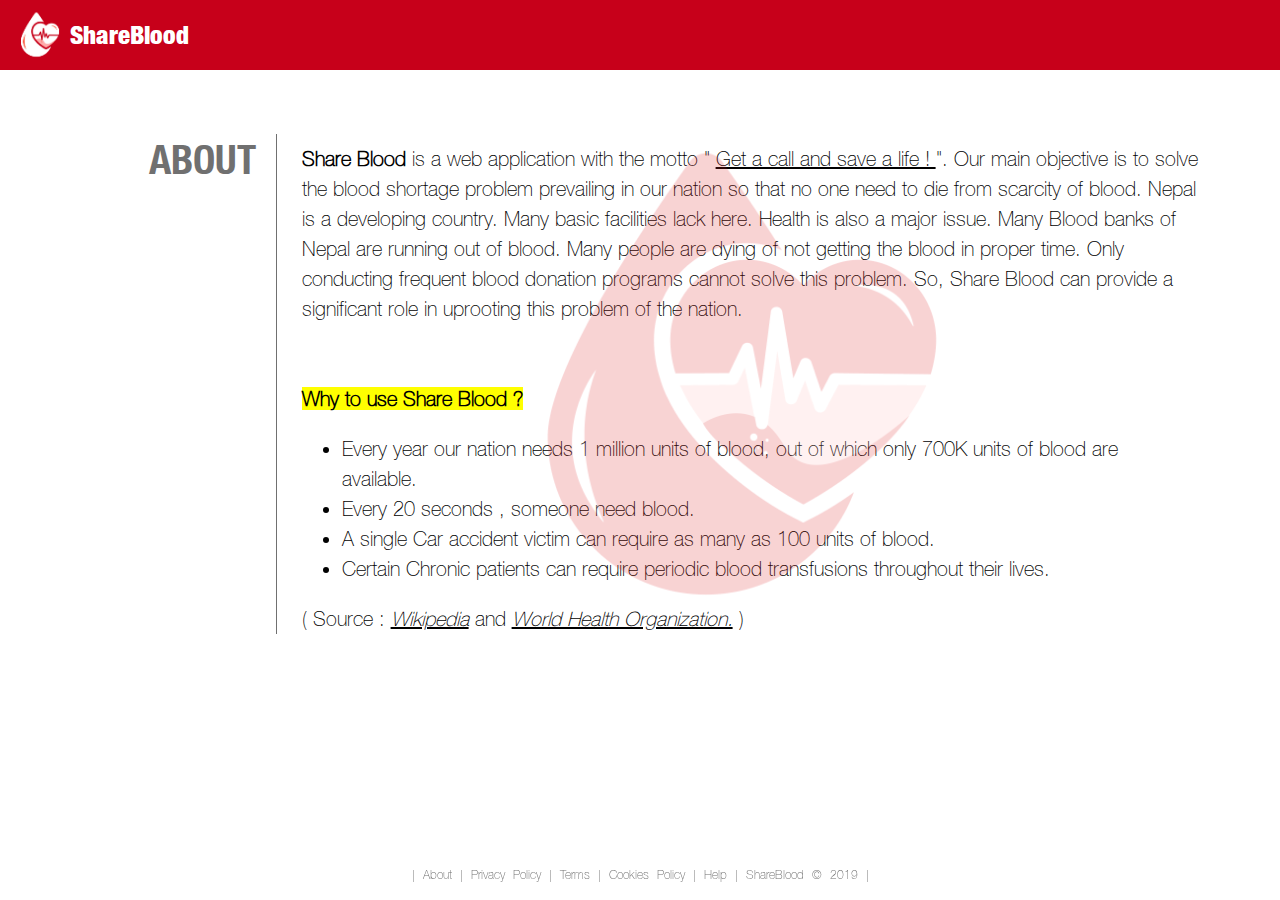
<file: about.html>
<!DOCTYPE html>
<html lang="en">
<head>
    <meta charset="UTF-8">
    <meta name="viewport" content="width=device-width, initial-scale=1.0">
    <meta http-equiv="X-UA-Compatible" content="ie=edge">
    <title>About - ShareBlood</title>
    <link rel="stylesheet" href="css/footer.css">
</head>
<body>
     <!-- NarBar-->
     <div class = "nav" >
            <img src = "images/trans.png">
            <span id="shareblood">ShareBlood</span>
    </div>

    <!-- Body -->
    <div class="topic">
        ABOUT
    </div>
    <div class="contentbox">
        <img src="images/logo.png" alt="">
       <div class="content">
         <b>Share Blood</b> is a web application with the motto " <u>Get a call and save a life ! </u> ". Our main objective is to
         solve the blood shortage problem prevailing in our nation so that no one need to die from scarcity of blood. 
         Nepal is a developing country. Many basic facilities lack here. Health is also a major issue. Many Blood banks of Nepal are running out of blood. Many people are dying of not getting the blood in proper time. Only conducting frequent blood donation programs cannot solve this problem. So, Share Blood can provide a significant role in uprooting this problem of the nation.
         <br>
         <br>
         <br>
         <mark><b>Why to use Share Blood ?</b></mark>
         <ul>
             <li>Every year our nation needs 1 million units of blood, out of which only 700K units of blood are available.
             </li>
             <li>Every 20 seconds , someone need blood.
                </li>
             <li>A single Car accident victim can require as many as 100 units of blood.
                </li>
             <li>Certain Chronic patients can require periodic blood transfusions throughout their lives.
                </li>
         </ul>
         <span id="source">( Source : <i><u>Wikipedia</u></i> and <i><u>World Health Organization.</u></i> )</span>
         
        </div>
    </div>

      <!-- Footer -->
      <div class="footer">
            | <a href="about.html" target="_Blank">About</a>
            | <a href="privacy.html" target="_Blank">Privacy Policy</a>
            | <a href="terms.html" target="_Blank">Terms</a>
            | <a href="cookies.html" target="_Blank">Cookies Policy</a>
            | <a href="help.html" target="_Blank">Help</a>
            | ShareBlood &copy; 2019 |
        </div>

            <!-- JavaScritp File -->
    <script src='js/footer.js'></script>
    
</body>
</html>
</file>
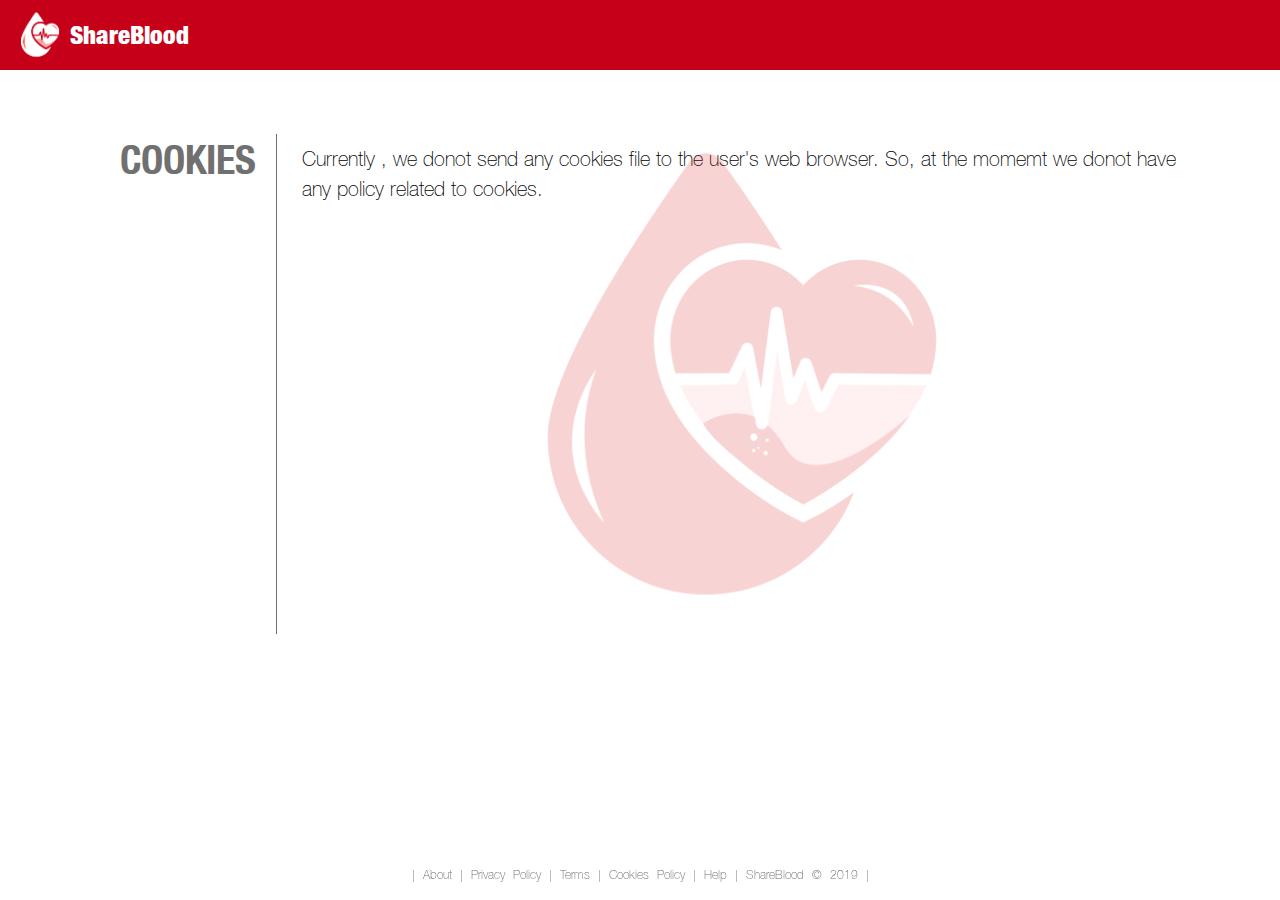
<file: cookies.html>
<!DOCTYPE html>
<html lang="en">
<head>
    <meta charset="UTF-8">
    <meta name="viewport" content="width=device-width, initial-scale=1.0">
    <meta http-equiv="X-UA-Compatible" content="ie=edge">
    <title>Cookies - ShareBlood</title>
    <link rel="stylesheet" href="css/footer.css">
</head>
<body>
     <!-- NarBar-->
     <div class = "nav" >
            <img src = "images/trans.png">
            <span id="shareblood">ShareBlood</span>
    </div>

    <!-- Body -->
    <div class="topic">
        COOKIES
    </div>
    <div class="contentbox">
        <img src="images/logo.png" alt="">
       <div class="content">
        Currently , we donot send any cookies file to the user's web browser. So, at the momemt we donot have any policy related to cookies.
        </div>
    </div>

      <!-- Footer -->
      <div class="footer">
            | <a href="about.html" target="_Blank">About</a>
            | <a href="privacy.html" target="_Blank">Privacy Policy</a>
            | <a href="terms.html" target="_Blank">Terms</a>
            | <a href="cookies.html" target="_Blank">Cookies Policy</a>
            | <a href="help.html" target="_Blank">Help</a>
            | ShareBlood &copy; 2019 |
        </div>
        
            <!-- JavaScritp File -->
    <script src='js/footer.js'></script>
    
</body>
</html>
</file>
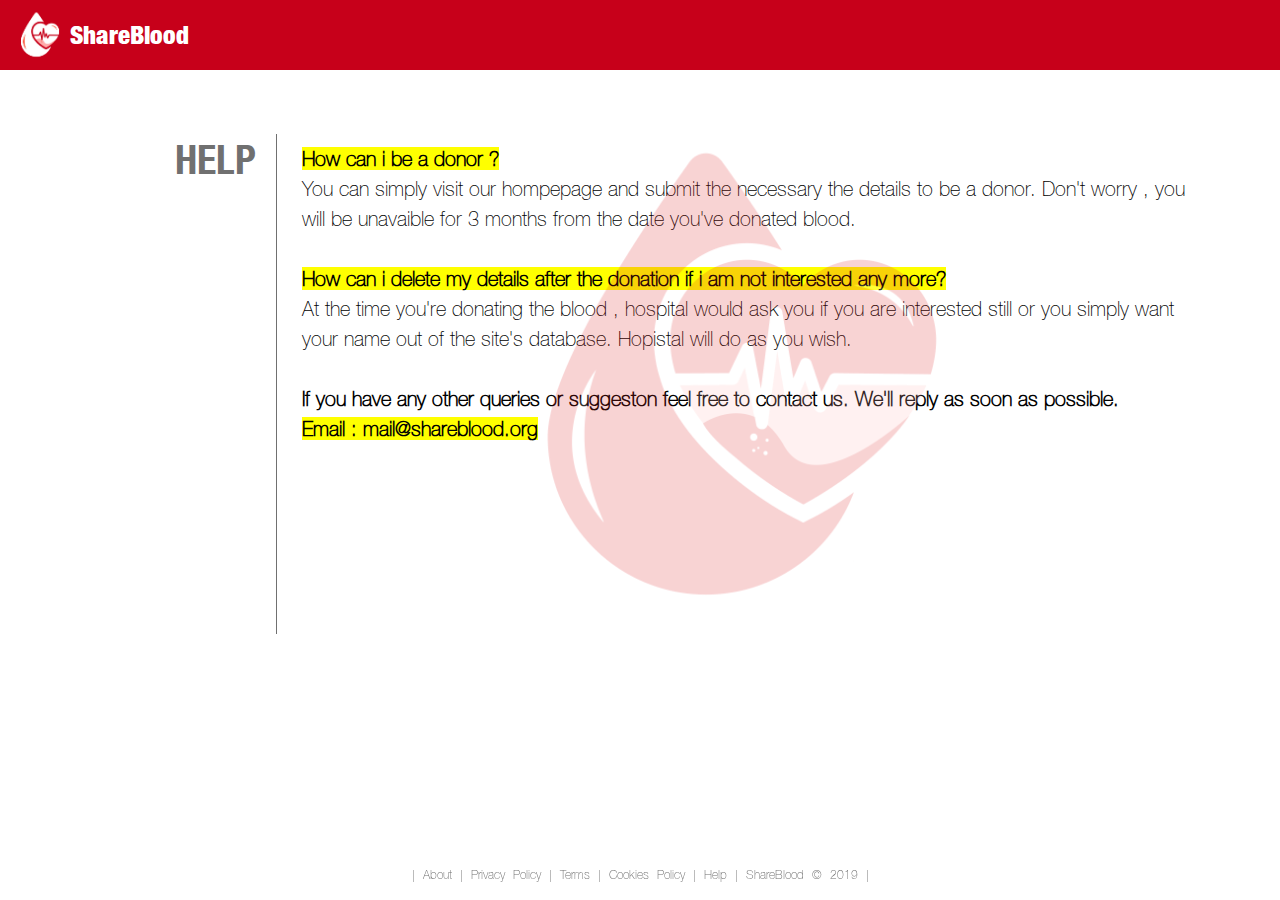
<file: help.html>
<!DOCTYPE html>
<html lang="en">
<head>
    <meta charset="UTF-8">
    <meta name="viewport" content="width=device-width, initial-scale=1.0">
    <meta http-equiv="X-UA-Compatible" content="ie=edge">
    <title>Help - ShareBlood</title>
    <link rel="stylesheet" href="css/footer.css">
</head>
<body>
     <!-- NarBar-->
     <div class = "nav" >
            <img src = "images/trans.png">
            <span id="shareblood">ShareBlood</span>
    </div>

    <!-- Body -->
    <div class="topic">
        HELP
    </div>
    <div class="contentbox">
        <img src="images/logo.png" alt="">
       <div class="content">
          <mark><strong>How can i be a donor ? </strong></mark> <br>
          You can simply visit our hompepage and submit the necessary the details to be a donor. Don't worry , you will be unavaible for 3 months from the date you've donated blood.
          <br><br>
        <mark><strong>How can i delete my details after the donation if i am not interested any more?</strong></mark> <br>
        At the time you're donating the blood , hospital would ask you if you are interested still or you simply want your name out of the site's database. Hopistal will do as you wish.
        <br><br>
        <strong>If you have any other queries or suggeston feel free to contact us. We'll reply as soon as possible.</strong>
        <br> <mark><strong>Email :  mail@shareblood.org </strong></mark>
    </div>
    </div>
       
      <!-- Footer -->
      <div class="footer">
            | <a href="about.html" target="_Blank">About</a>
            | <a href="privacy.html" target="_Blank">Privacy Policy</a>
            | <a href="terms.html" target="_Blank">Terms</a>
            | <a href="cookies.html" target="_Blank">Cookies Policy</a>
            | <a href="help.html" target="_Blank">Help</a>
            | ShareBlood &copy; 2019 |
        </div>
    
            <!-- JavaScritp File -->
    <script src='js/footer.js'></script>
    
</body>
</html>
</file>
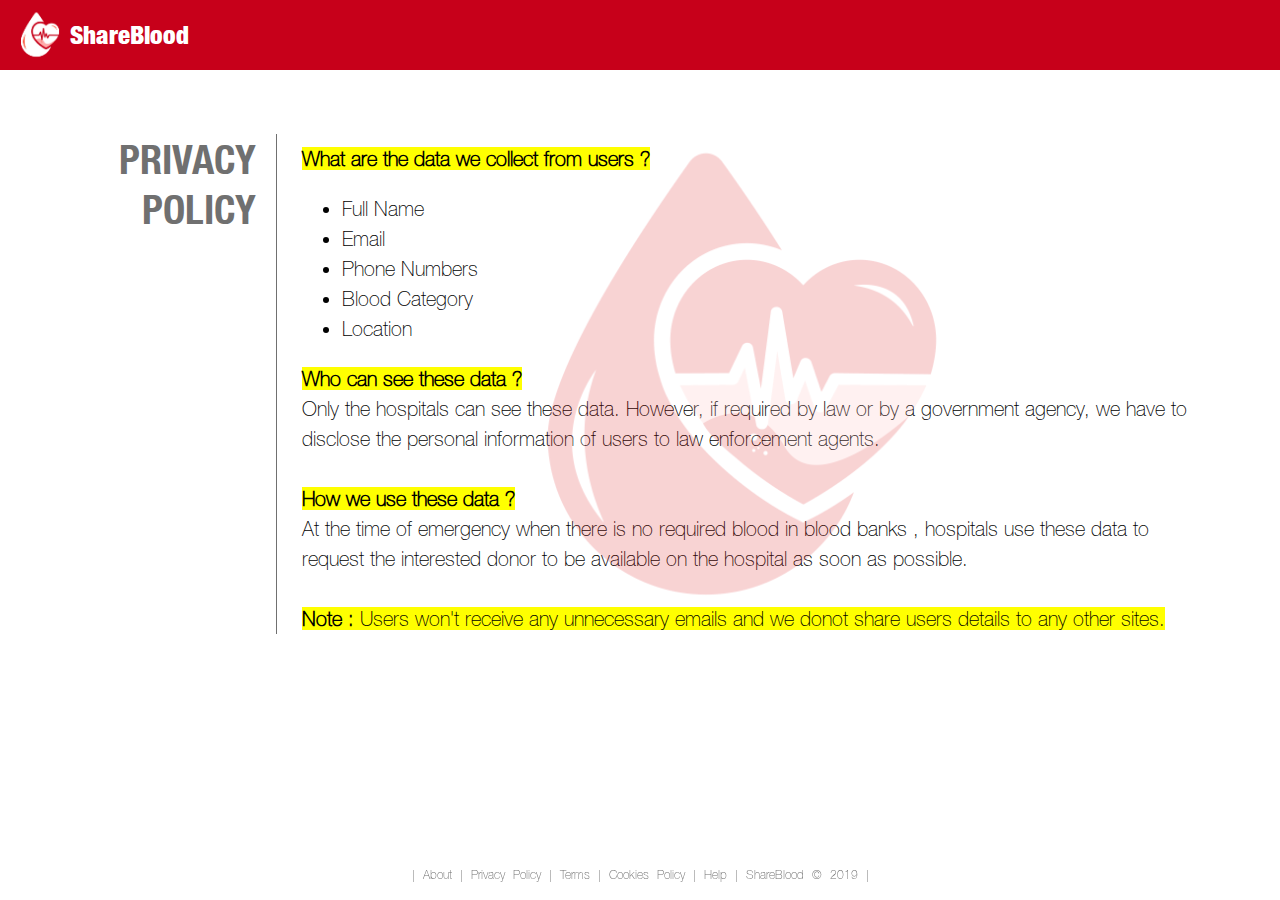
<file: privacy.html>
<!DOCTYPE html>
<html lang="en">
<head>
    <meta charset="UTF-8">
    <meta name="viewport" content="width=device-width, initial-scale=1.0">
    <meta http-equiv="X-UA-Compatible" content="ie=edge">
    <title>Privacy - ShareBlood</title>
    <link rel="stylesheet" href="css/footer.css">
</head>
<body>
    <!-- NarBar-->
    <div class = "nav" >
            <img src = "images/trans.png">
            <span id="shareblood">ShareBlood</span>
    </div>
     <!-- Body -->
     <div class="topic">
            PRIVACY POLICY
        </div>
        <div class="contentbox">
            <img src="images/logo.png" alt="">
           <div class="content">
            <mark><strong>What are the data we collect from users ?</strong></mark>
            <ul>
                <li>Full Name</li>
                <li>Email</li>
                <li>Phone Numbers</li>
                <li>Blood Category</li>
                <li>Location</li>
            </ul>
           <mark><strong>Who can see these data ?</strong></mark>  <br>
            Only the hospitals can see these data. However, if required by law or by a government agency, we have to disclose the personal information of users to law enforcement agents. <br><br>
            <mark><strong>How we use these data ?</strong></mark><br>
            At the time of emergency when there is no required blood in blood banks , hospitals use these data to request the interested donor to be available on the hospital as soon as possible.
            <br><br>
            <mark> <b>Note : </b>  Users won't receive any unnecessary emails and we donot share users details to any other sites. </mark>
            
            </div>
        </div>

           <!-- Footer -->
           <div class="footer">
                | <a href="about.html" target="_Blank">About</a>
                | <a href="privacy.html" target="_Blank">Privacy Policy</a>
                | <a href="terms.html" target="_Blank">Terms</a>
                | <a href="cookies.html" target="_Blank">Cookies Policy</a>
                | <a href="help.html" target="_Blank">Help</a>
                | ShareBlood &copy; 2019 |
            </div>


        <!-- JavaScritp File -->
        <script src='js/footer.js'></script>
</body>
</html>
</file>
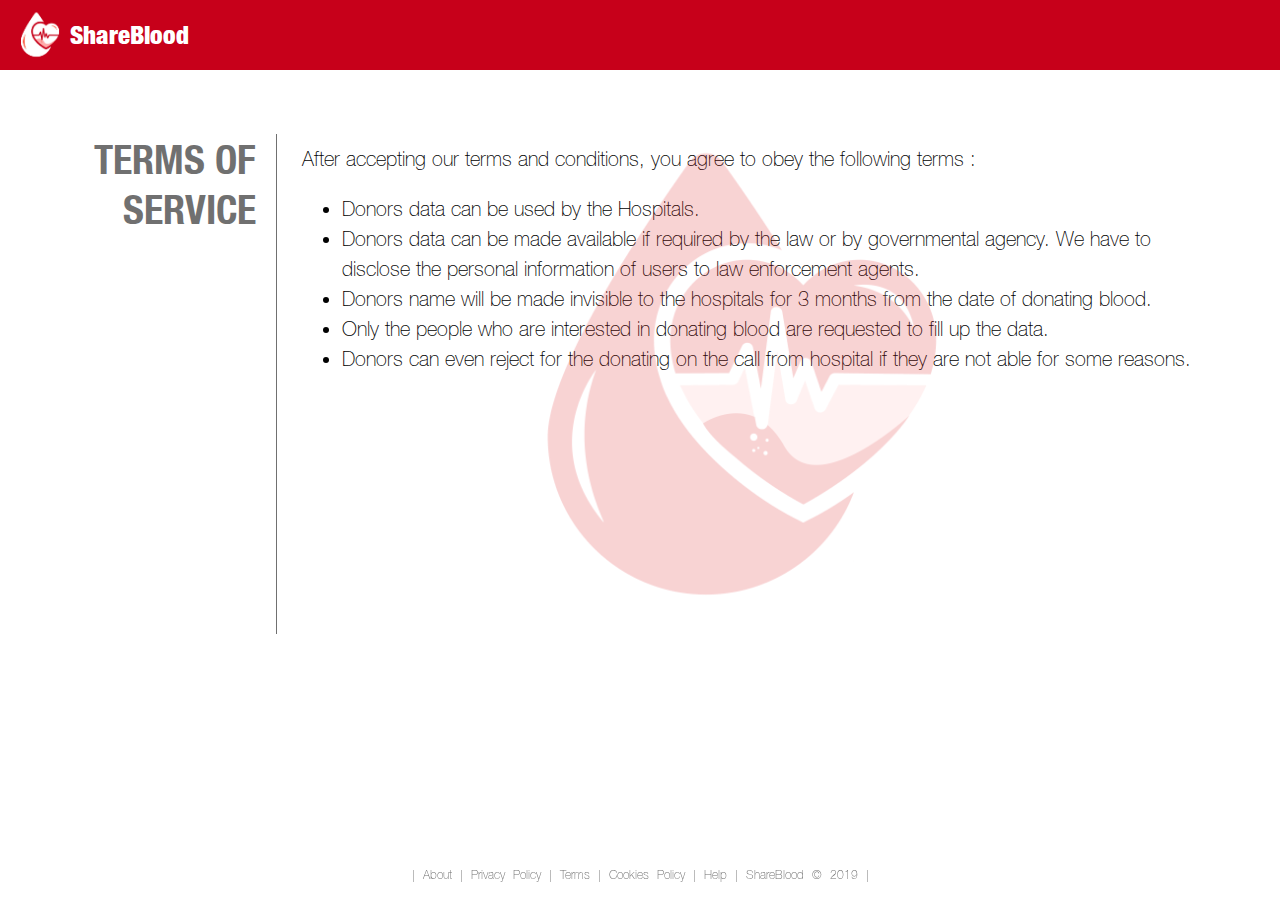
<file: terms.html>
<!DOCTYPE html>
<html lang="en">
<head>
    <meta charset="UTF-8">
    <meta name="viewport" content="width=device-width, initial-scale=1.0">
    <meta http-equiv="X-UA-Compatible" content="ie=edge">
    <title>Terms - ShareBlood</title>
    <link rel="stylesheet" href="css/footer.css">
</head>
<body>
     <!-- NarBar-->
     <div class = "nav" >
            <img src = "images/trans.png">
            <span id="shareblood">ShareBlood</span>
    </div>

    <!-- Body -->
    <div class="topic">
        TERMS OF SERVICE
    </div>
    <div class="contentbox">
        <img src="images/logo.png" alt="">
       <div class="content">
           
           After accepting our terms and conditions, you agree to obey the following terms :
           <ul>
               <li>Donors data can be used by the Hospitals.</li>
               <li>Donors data can be made available if required by the law or by governmental agency. We have to disclose the personal information of users to law enforcement agents.</li>
               <li>Donors name will be made invisible to the hospitals for 3 months from the date of donating blood.</li>
               <li>Only the people who are interested in donating blood are requested to fill up the data.</li>
               <li>Donors can even reject for the donating on the call from hospital if they are not able for some reasons. </li>
           </ul>
         
        </div>
    </div>

      <!-- Footer -->
      <div class="footer">
            | <a href="about.html" target="_Blank">About</a>
            | <a href="privacy.html" target="_Blank">Privacy Policy</a>
            | <a href="terms.html" target="_Blank">Terms</a>
            | <a href="cookies.html" target="_Blank">Cookies Policy</a>
            | <a href="help.html" target="_Blank">Help</a>
            | ShareBlood &copy; 2019 |
        </div>

    <!-- JavaScritp File -->
    <script src='js/footer.js'></script>
    
</body>
</html>
</file>
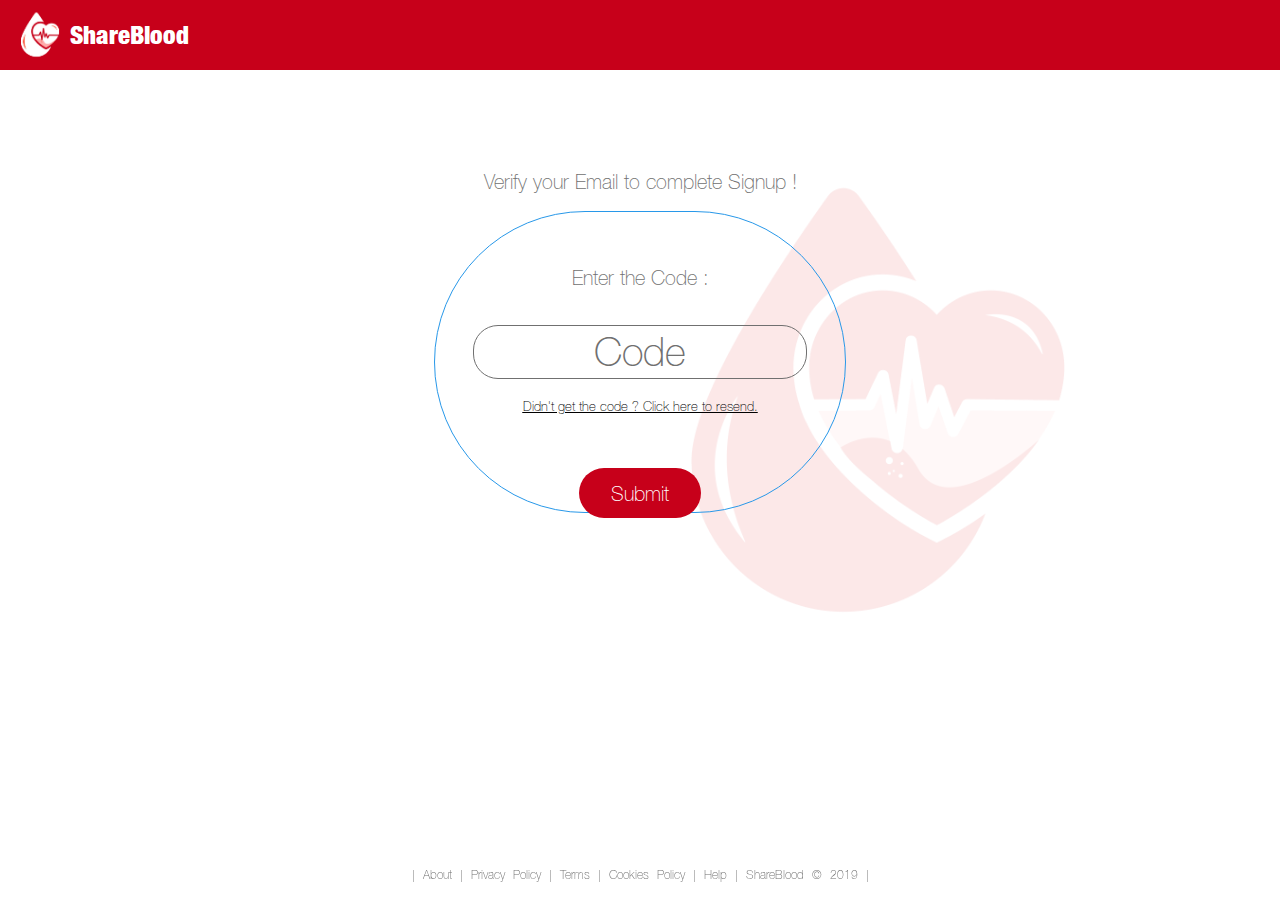
<file: verify.html>
<!DOCTYPE html>
<html lang="en">
<head>
    <meta charset="UTF-8">
    <meta name="viewport" content="width=device-width, initial-scale=1.0">
    <meta http-equiv="X-UA-Compatible" content="ie=edge">
    <title>Verification - ShareBlood</title>
    <link rel="stylesheet" href="css/verify.css">
</head>
<body>
     <!-- NarBar-->
     <div class = "nav" >
            <img src = "images/trans.png">
            <span id="shareblood">ShareBlood</span>
    </div>

    <!-- Body -->
    <div class="mainbox">
        <img src="images/logo.png" alt="">
        <span class="verifytext">Verify your Email to complete Signup !</span>
        <br><br>
        <div class="codebox">
            <br><br><br>
            <span class="verifytext"> Enter the Code : </span>
            <br><br><br>
            <form action="">
                <input type="text" name="" id="code" placeholder="Code"> <br><br>
                <span id="resend"><a href=""><u>Didn't get the code ? Click here to resend.</u></a></span>
                <br>
                <input type="submit" value="Submit" >
            </form>

        </div>


    </div>

     <!-- Footer -->
     <div class="footer">
            | <a href="about.html" target="_Blank">About</a>
            | <a href="privacy.html" target="_Blank">Privacy Policy</a>
            | <a href="terms.html" target="_Blank">Terms</a>
            | <a href="cookies.html" target="_Blank">Cookies Policy</a>
            | <a href="help.html" target="_Blank">Help</a>
            | ShareBlood &copy; 2019 |
        </div>

    <script>
        document.getElementById("code").onfocus = function(){
        document.getElementById("code").style.border = "1px solid #2898E9 " ;
        }

        document.getElementById("code").onblur = function(){
        document.getElementById("code").style.border = "1px solid #707070 " ;
        }


    </script>
    
</body>
</html>
</file>
<file: css/footer.css>
body
{
    margin:0 ;
    padding: 0;
}

/* Fonts */
@font-face
{
    font-family: HelveticaNeueCondensedBlack ;
    src : url(../fonts/HelveticaNeueBlackCond.otf);
}
@font-face
{
    font-family: HelveticaNeueMedium ; 
    src : url(../fonts/HelveticaNeueMedium.otf);
}
@font-face
{
    font-family: HelveticaNeueThin ;
    src : url(../fonts/HelveticaNeueThin.otf);
}
@font-face
{
    font-family: HelveticaNeueCondensedBold ;
    src: url(../fonts/HelveticaNeueCondensedBold.ttf);
}

/* Navbar */

.nav
{
    background-color: #C7001A;
    height: 70px;
}

.nav img
{
    height: 80px;
    width: 80px ;
    margin-top : -5px;
}

#shareblood
{
    color : white ;
    font-family: HelveticaNeueCondensedBlack ;
    font-size: 25px;
    position: absolute ;
    top:22px;
    margin-left:-10px;
}

/* Body part */

.topic
{
    width: 20% ;
    height: 500px;
    border-right : 1px solid #707070 ;
    position: absolute;
    margin-top : 5% ;
    text-align: right ;
    padding-right : 20px;
    font-family: HelveticaNeueCondensedBold ;
    font-size: 40px;
    color : #707070 ;
}

.contentbox
{
    width : 70% ;
    height: 600px;
    
    margin-top : 5% ;
    position: absolute;
    left: 22% ;
    font-family: HelveticaNeueThin;
    font-size: 20px;
    padding: 20px;
}

.contentbox img
{
    position: absolute;
    width: 800px;
    height: auto;
    opacity: 0.2;
    margin-top : -180px;
    margin-left : 40px;

}

.content
{
    margin-top: -10px;
    line-height: 30px;
}

/* Footer */
.footer
{
    text-align: center ;
    position: fixed;
    left: 0;
    bottom: 2%;
    width: 100%;
    color : #707070 ;
    word-spacing: 5px;
    font-family: HelveticaNeueThin ;
    font-size: 12px;
}

.footer a 
{
    color : inherit ;
    text-decoration: none ;
}
.footer a:hover
{
    text-decoration: underline ;

}
</file>
<file: css/verify.css>
body
{
    margin:0 ;
    padding: 0;
}

/* Fonts */
@font-face
{
    font-family: HelveticaNeueCondensedBlack ;
    src : url(../fonts/HelveticaNeueBlackCond.otf);
}
@font-face
{
    font-family: HelveticaNeueMedium ; 
    src : url(../fonts/HelveticaNeueMedium.otf);
}
@font-face
{
    font-family: HelveticaNeueThin ;
    src : url(../fonts/HelveticaNeueThin.otf);
}
@font-face
{
    font-family: HelveticaNeueCondensedBold ;
    src: url(../fonts/HelveticaNeueCondensedBold.ttf);
}

/* Navbar */

.nav
{
    background-color: #C7001A;
    height: 70px;
}

.nav img
{
    height: 80px;
    width: 80px ;
    margin-top : -5px;
}

#shareblood
{
    color : white ;
    font-family: HelveticaNeueCondensedBlack ;
    font-size: 25px;
    position: absolute ;
    top:22px;
    margin-left:-10px;
}

/* Body */

.mainbox img
{
    width : 150% ;
    height: auto ;
    position: absolute ;
    opacity: 0.1;
    margin-top : -30% ;
    margin-left: 2% ;
    z-index: -1;
}
.mainbox
{
    width : 40% ;
    height: 500px;
    text-align: center ;
    position: absolute ;
    left : 50% ;
    margin-left: -20% ;
    margin-top : 100px;

}

.verifytext
{
    font-family: HelveticaNeueThin ;
    font-size: 20px ;
    color : #707070 ;
    text-align : center ;

}

.codebox
{
    border : 1px solid #2898E9 ;
    width: 80% ;
    display: inline-block ;
    height: 300px;
    border-radius: 175px;
}

.codebox input[type=text]
{
    width : 80% ;
    height: 50px;
    border : 1px solid #707070 ;
    outline: none;
    border-radius: 25px;
    text-align: center ;
    font-size: 40px;
    font-family: HelveticaNeueThin ;
    background-color: rgba(255,255,255,0);
}

#resend
{
    font-family: HelveticaNeueThin ;
    font-size: 13px;
}

#resend a 
{
    color : inherit ;
}

.codebox input[type=submit]
{
    width : 30% ;
    height: 50px;
    background-color: #C7001A;
    color : #ffffff ;
    font-family: HelveticaNeueThin ;
    border : none ; 
    outline: none;
    border-radius: 25px;
    font-size: 20px;
    margin-top : 13%;
    

}

.codebox input[type=submit]:hover
{
    cursor: pointer;
}

::placeholder
{
    text-align: center ;
    font-family: HelveticaNeueThin;
    color : #707070 ;
    
}

/* Footer */
.footer
{
    text-align: center ;
    position: fixed;
    left: 0;
    bottom: 2%;
    width: 100%;
    color : #707070 ;
    word-spacing: 5px;
    font-family: HelveticaNeueThin ;
    font-size: 12px;
}

.footer a 
{
    color : inherit ;
    text-decoration: none ;
}
.footer a:hover
{
    text-decoration: underline ;

}
</file>
